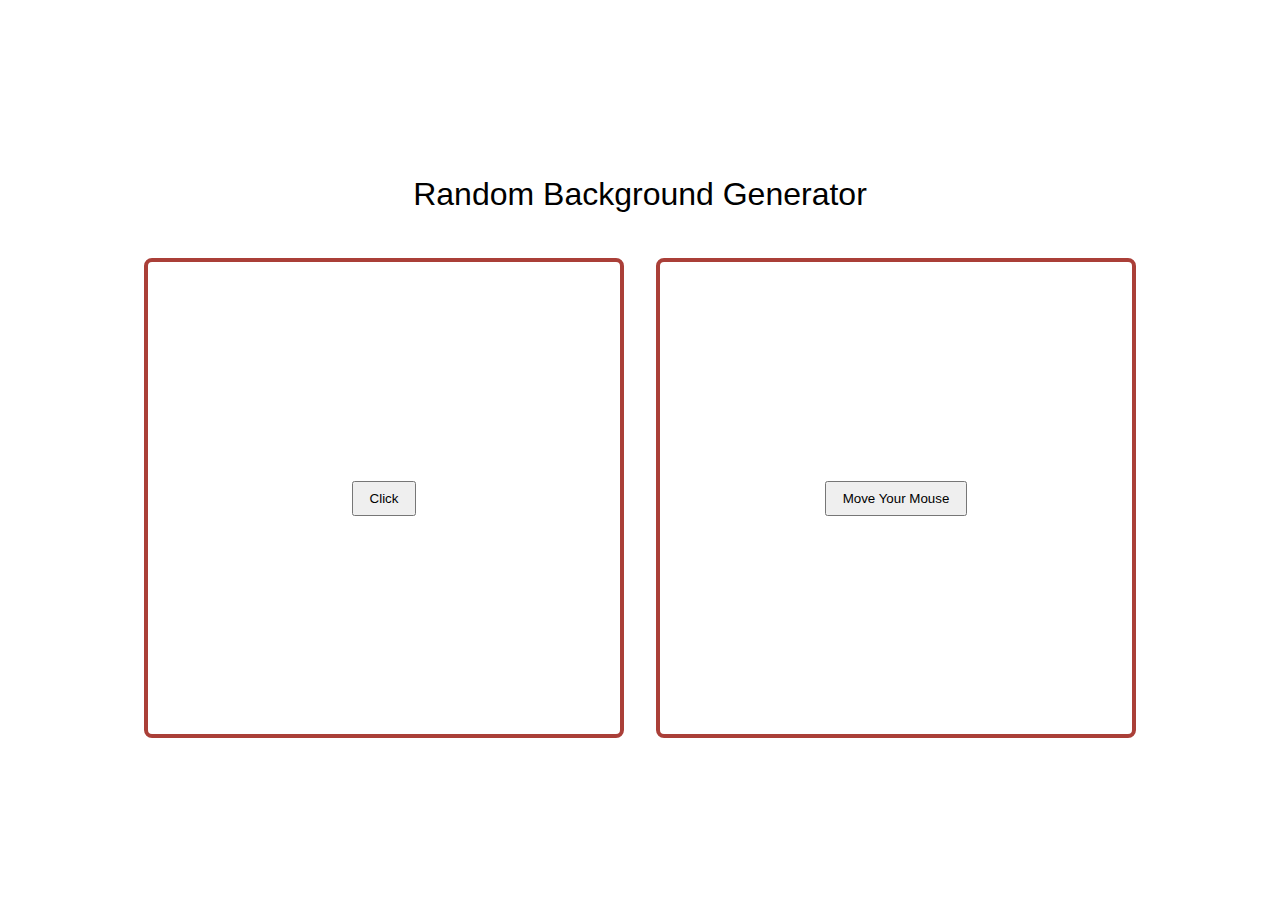
<file: block-BJaaek/code/index.html>
<!DOCTYPE html>
<html lang="en">
<head>
  <meta charset="UTF-8">
  <meta http-equiv="X-UA-Compatible" content="IE=edge">
  <meta name="viewport" content="width=device-width, initial-scale=1.0">
  <title>Random Background Generator</title>
  <link rel="stylesheet" href="style.css">
</head>
<body>
  <main>
    <section class="title">
      <div class="container flex column jcc aic">
        <h1>Random Background Generator</h1>
        <div class="boxes flex">
          <div class="box-one flex jcc aic">
            <button class="btn click-btn">Click</button>
          </div>
          <div class="box-two flex jcc aic mouse-move-btn">
            <button class="btn">Move Your Mouse</button>
          </div>
        </div>
      </div>
    </section>
  </main>
  <script src="script.js"></script>
</body>
</html>
</file>
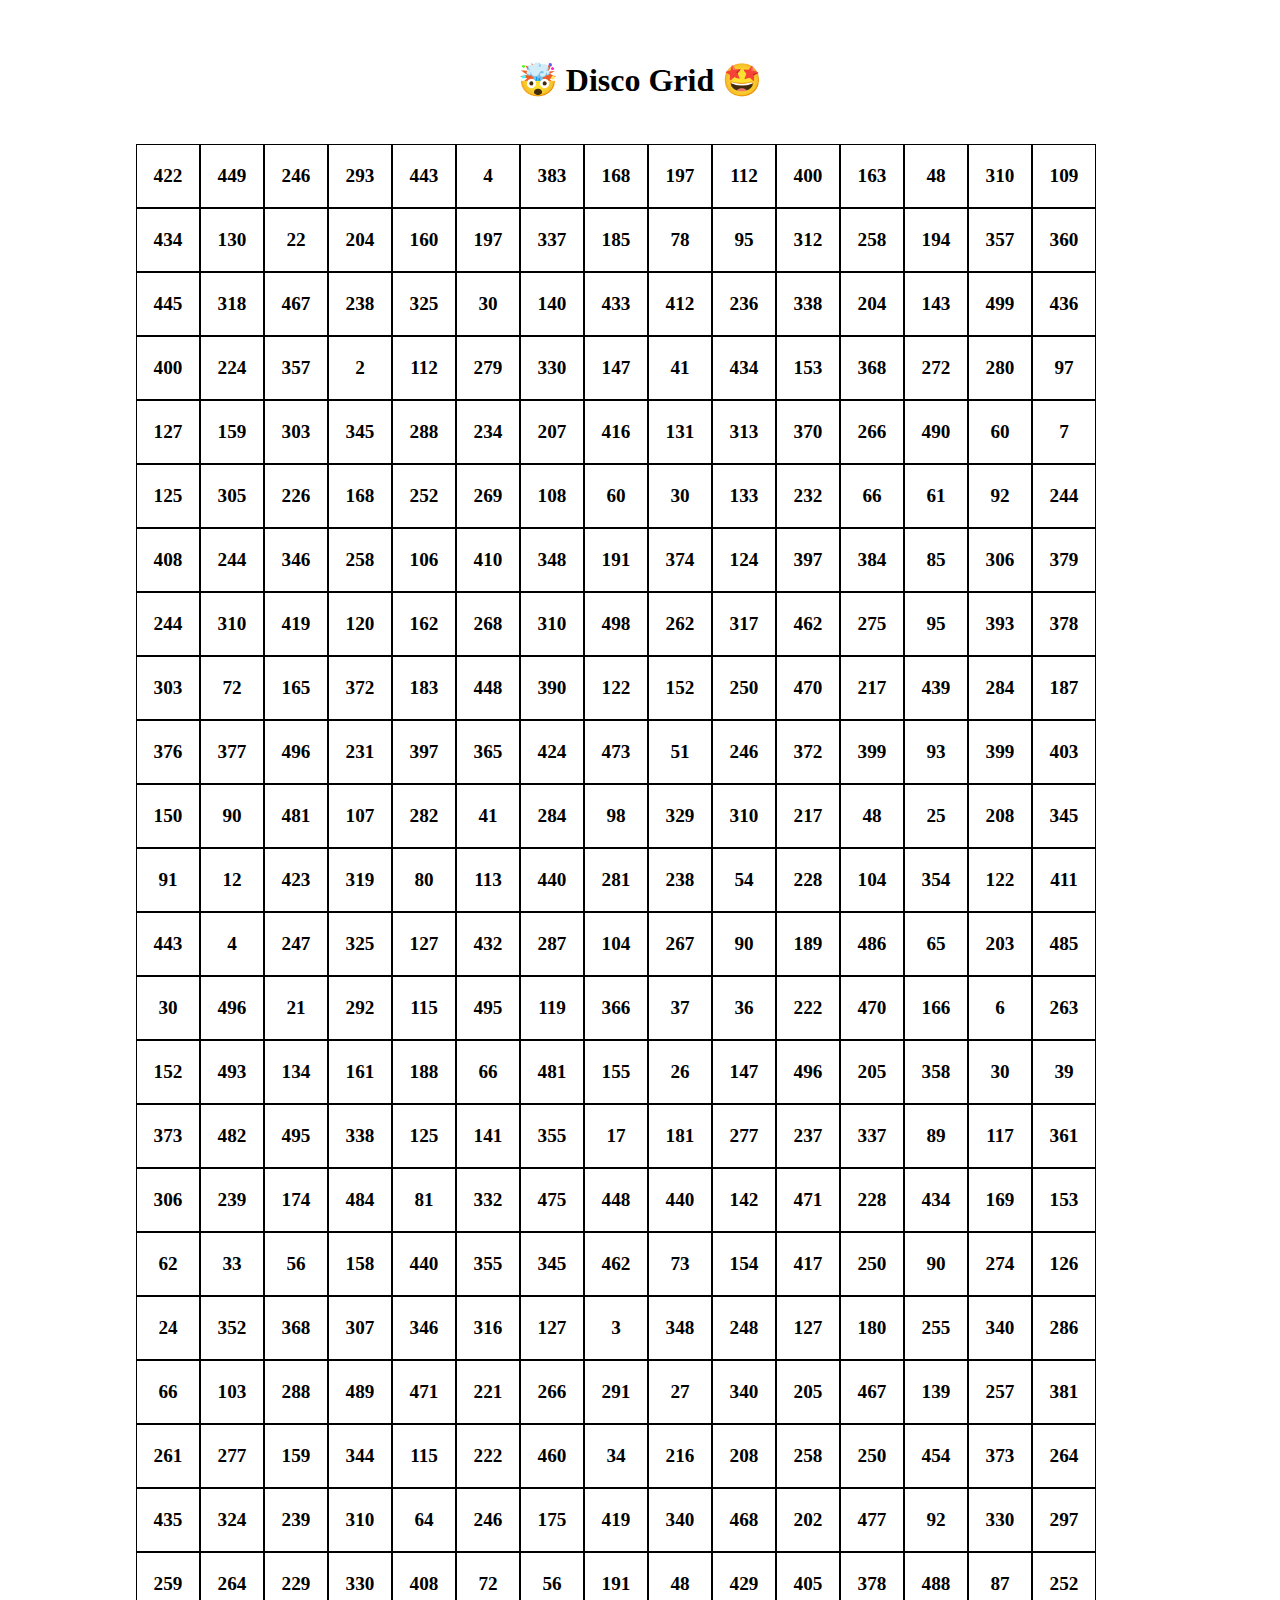
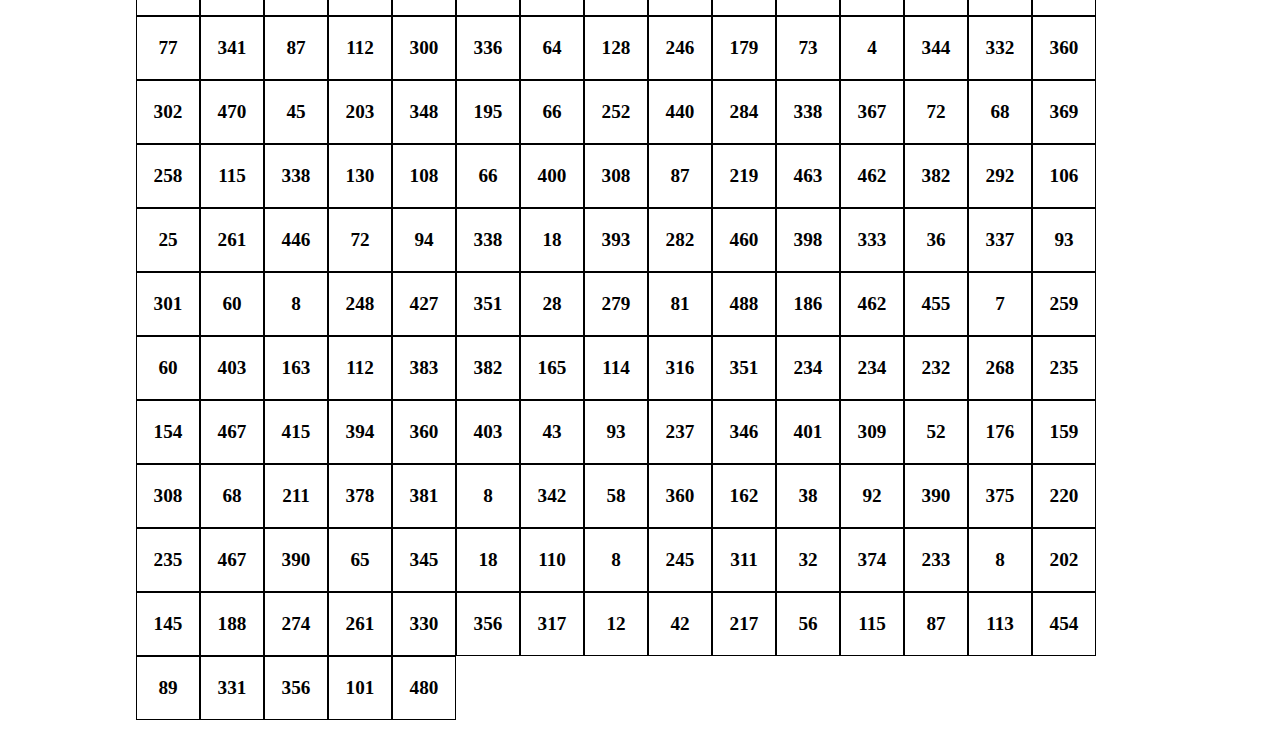
<file: block-BJaael/code/index.html>
<!DOCTYPE html>
<html lang="en">
<head>
  <meta charset="UTF-8">
  <meta http-equiv="X-UA-Compatible" content="IE=edge">
  <meta name="viewport" content="width=device-width, initial-scale=1.0">
  <link rel="stylesheet" href="style.css">
  <title>🤯 Disco Grid 🤩</title>
</head>
<body>
  <!-- main -->
  <main>
    <h1>🤯 Disco Grid 🤩</h1>
    <section class="container">
     <div class="disco-grid">

     </div> 
    </section>
  </main>
  <script src="script.js"></script>
</body>
</html>
</file>
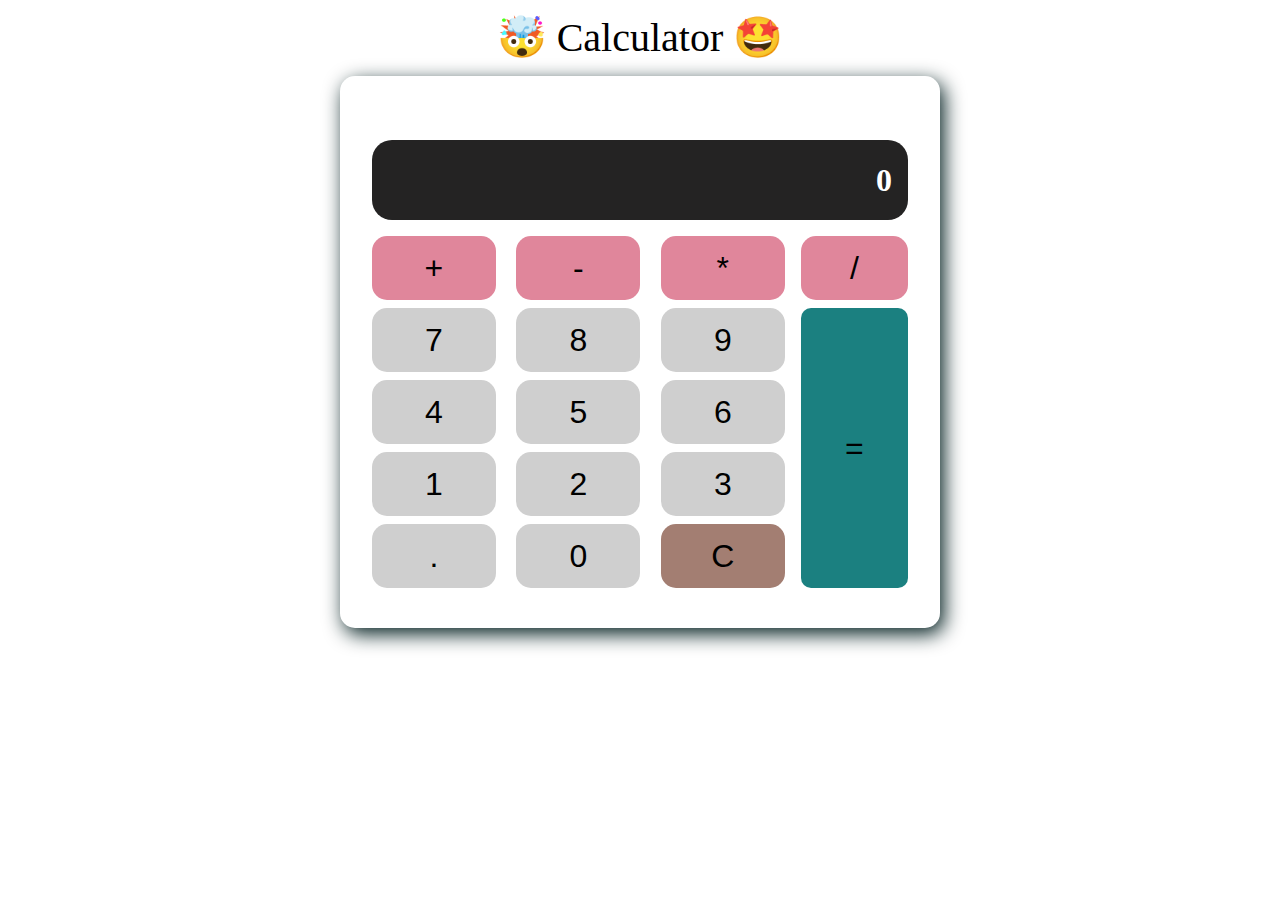
<file: block-BJaaeo/code/index.html>
<!DOCTYPE html>
<html lang="en">
  <head>
    <meta charset="UTF-8" />
    <meta name="viewport" content="width=device-width, initial-scale=1.0" />
    <title>Calculator</title>
    <link
      href="https://fonts.googleapis.com/css2?family=Montserrat:wght@200;400&display=swap"
      rel="stylesheet"
    />
    <link rel="stylesheet" href="style.css" />
  </head>
  <body>
    <h1>🤯 Calculator 🤩</h1>
    <main>
      <section class="calculator">
        <h1 class="calc-screen"></h1>
        <div class="btn-container">
          <div class="number-btn-container">
            <button class="number-btn btn functions">+</button>
            <button class="number-btn btn functions">-</button>
            <button class="number-btn btn functions">*</button>
            <button class="number-btn btn seven">7</button>
            <button class="number-btn btn eight">8</button>
            <button class="number-btn btn nine">9</button>
            <button class="number-btn btn four">4</button>
            <button class="number-btn btn five">5</button>
            <button class="number-btn btn six">6</button>
            <button class="number-btn btn one">1</button>
            <button class="number-btn btn two">2</button>
            <button class="number-btn btn three">3</button>
            <button class="number-btn btn decimal">.</button>
            <button class="number-btn btn zero">0</button>
            <button class="number-btn clear">C</button>
          </div>
          <div class="equalto-container">
            <button class=" number-btn divide btn functions">/</button>
            <button class="equal">=</button>
          </div>
        </div>

      </section>
    </main>
    <script src="./script.js"></script>
  </body>
</html>
</file>
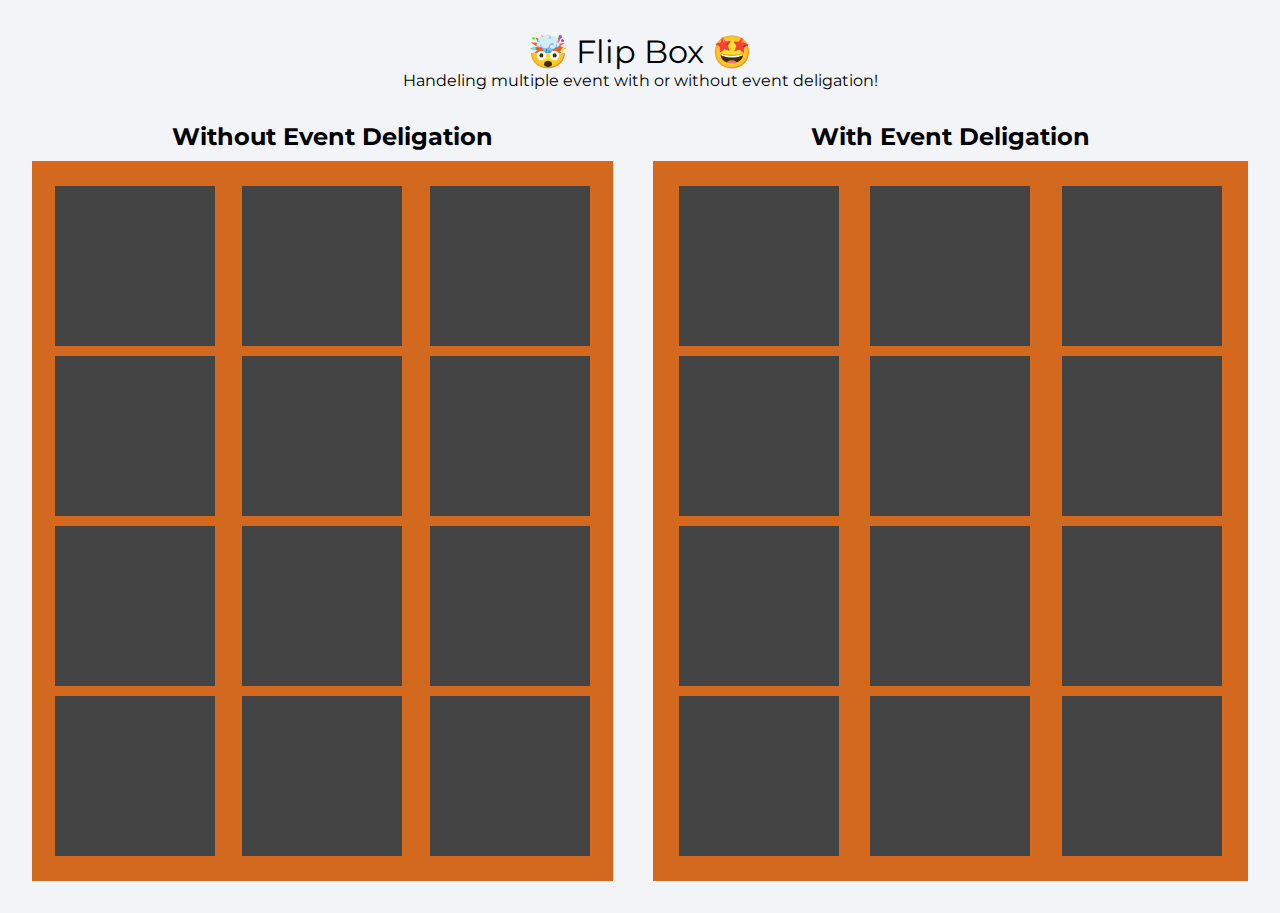
<file: block-BJaaep/code/index.html>
<!DOCTYPE html>
<html lang="en">
  <head>
    <meta charset="UTF-8" />
    <meta name="viewport" content="width=device-width, initial-scale=1.0" />
    <title>Flip Box</title>
    <link
      href="https://fonts.googleapis.com/css2?family=Montserrat:wght@200;400&display=swap"
      rel="stylesheet"
    />
    <link rel="stylesheet" href="style.css" />
  </head>
  <body>
    <h1 class="heading">🤯 Flip Box 🤩</h1>
    <p>Handeling multiple event with or without event deligation!</p>
    <div class="container">
      <div class="wrapper">
        <h2>Without Event Deligation</h2>
        <ul class="boxes first">
          <li class="box"></li>
          <li class="box"></li>
          <li class="box"></li>
          <li class="box"></li>
          <li class="box"></li>
          <li class="box"></li>
          <li class="box"></li>
          <li class="box"></li>
          <li class="box"></li>
          <li class="box"></li>
          <li class="box"></li>
          <li class="box"></li>
        </ul>
      </div>
      <div class="wrapper">
        <h2>With Event Deligation</h2>
        <ul class="boxes second">
          <li class="box" data-text = "1"></li>
          <li class="box" data-text = "2"></li>
          <li class="box" data-text = "3"></li>
          <li class="box" data-text = "4"></li>
          <li class="box" data-text = "5"></li>
          <li class="box" data-text = "6"></li>
          <li class="box" data-text = "7"></li>
          <li class="box" data-text = "8"></li>
          <li class="box" data-text = "9"></li>
          <li class="box" data-text = "10"></li>
          <li class="box" data-text = "11"></li>
          <li class="box" data-text = "12"></li>
          
        </ul>
      </div>
    </div>
    <script src="./script.js"></script>
  </body>
</html>
</file>
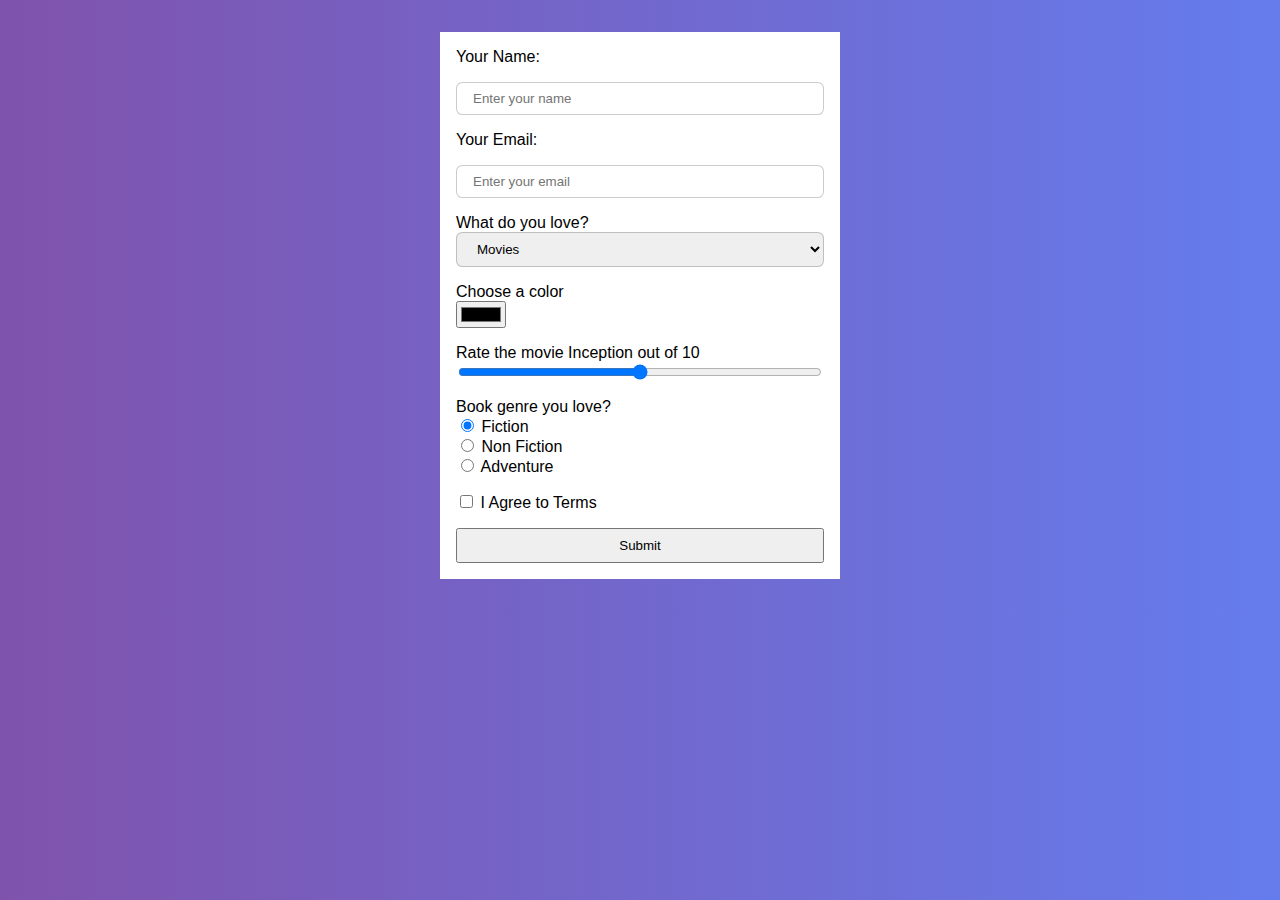
<file: block-BJaaer/code/index.html>
<!DOCTYPE html>
<html lang="en">
  <head>
    <meta charset="UTF-8" />
    <meta name="viewport" content="width=device-width, initial-scale=1.0" />
    <link rel="stylesheet" href="style.css" />
    <title>Handling Forms 👇</title>
  </head>
  <body>
    <div>
      <form class="container">
        <div class="form-control">
          <label for="name">Your Name:</label>
          <input
            id="name"
            type="text"
            name="name"
            placeholder="Enter your name"
          />
        </div>
        <div class="form-control">
          <label for="email">Your Email:</label>
          <input
            id="email"
            type="text"
            name="email"
            placeholder="Enter your email"
          />
        </div>
        <div class="form-control">
          <label for="love">What do you love?</label>
          <select id="love" name="love">
            <option value="movies">Movies</option>
            <option value="series">Series</option>
            <option value="others">Others</option>
          </select>
        </div>

        <div class="form-control">
          <label for="color">Choose a color</label>
          <input
            id="color"
            type="color"
            name="color"
            placeholder="Enter your email"
          />
        </div>
        <div class="form-control">
          <label for="range"> Rate the movie Inception out of 10 </label>
          <input
            id="range"
            type="range"
            max="10"
            step="1"
            name="range"
            placeholder="Enter your email"
          />
        </div>
        <div class="form-control">
          <label>Book genre you love?</label>

          <div>
            <input
              type="radio"
              id="fiction"
              name="book"
              value="fiction"
              checked
            />
            <label for="fiction">Fiction</label>
          </div>

          <div>
            <input
              type="radio"
              id="non-fiction"
              name="book"
              value="non-fiction"
            />
            <label for="non-fiction">Non Fiction</label>
          </div>

          <div>
            <input type="radio" id="adventure" name="book" value="adventure" />
            <label for="adventure">Adventure</label>
          </div>
        </div>
        <div class="form-control terms">
          <input type="checkbox" id="terms" name="terms" />
          <label for="terms">I Agree to Terms</label>
        </div>
        <button class = "submit" type="submit" value="submit">Submit</button>
      </form>
      <div class="modal-display open">
        <div class="relative">
          <button id = "close" class="modal-close">X</button>
          <div class="modal-info">
          </div>
        </div>
      </div>
    </div>
    <script src="script.js"></script>
  </body>
</html>
</file>
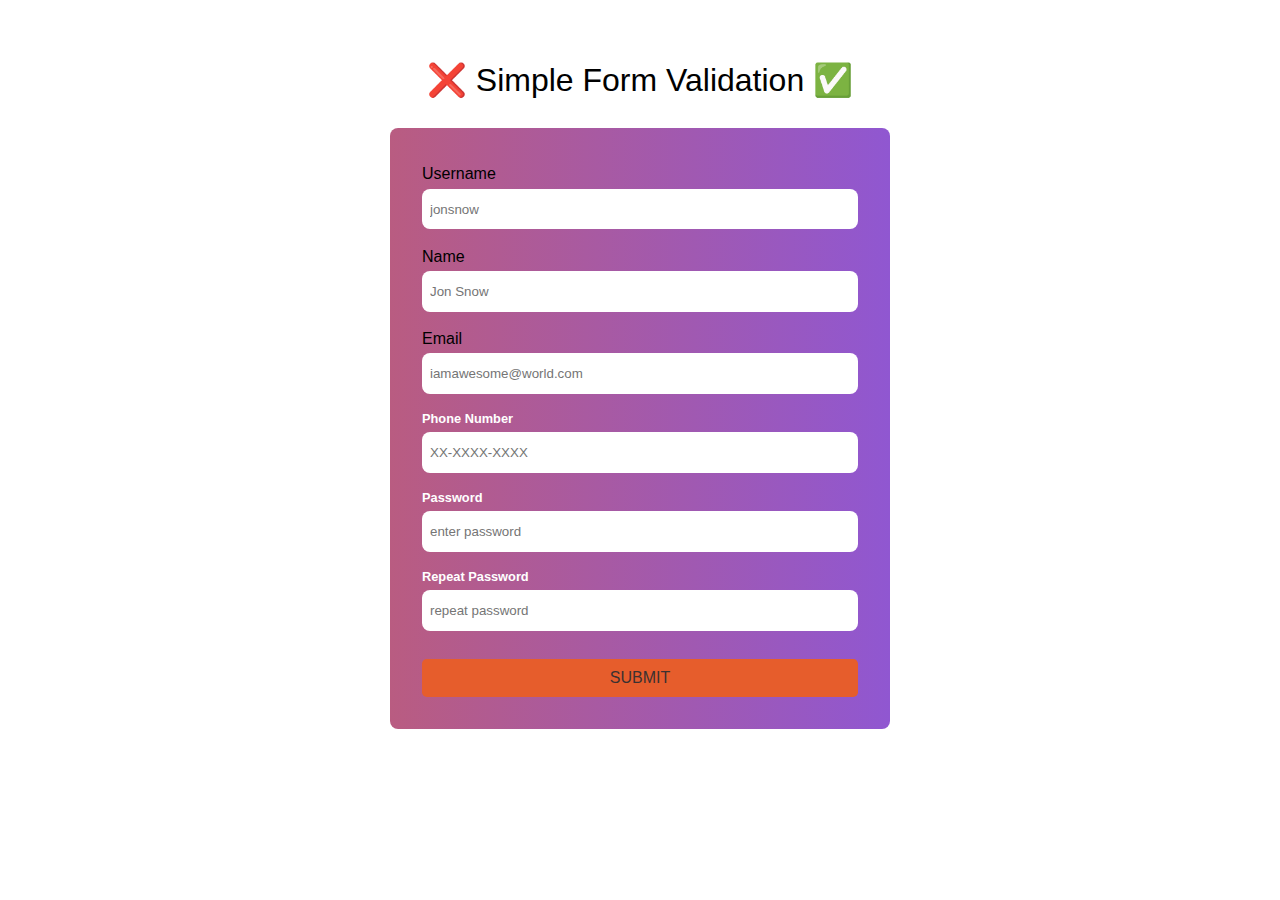
<file: block-BJaaes/code/index.html>
<!DOCTYPE html>
<html lang="en">
  <head>
    <meta charset="UTF-8" />
    <meta name="viewport" content="width=device-width, initial-scale=1.0" />
    <link rel="stylesheet" href="style.css" />
    <title>Form Validation 👇</title>
  </head>
  <body>
    <header>
      <h1>❌ Simple Form Validation ✅</h1>
    </header>
    <main>
      <form class="form">
        <div class="form-control flex column">
          <label for="text">Username</label>
          <input type="text" name = "username" placeholder="jonsnow" class="input">
          <small></small>
        </div>
        <div class="form-control flex column">
          <label for="text">Name</label>
          <input type="text" name = "name" placeholder="Jon Snow">
          <small></small>
        </div>
        <div class="form-control flex column">
          <label for="email">Email</label>
          <input type="email" name = "email" placeholder="iamawesome@world.com">
          <small><small>
        </div>
        <div class="form-control flex column">
          <label for="number">Phone Number</label>
          <input type="number" name = "phone" placeholder="XX-XXXX-XXXX">
          <small></small>
        </div>
        <div class="form-control flex column">
          <label for="password">Password</label>
          <input type="password" name = "password" placeholder="enter password">
          <small></small>
        </div>
        <div class="form-control flex column">
          <label for="password">Repeat Password</label>
          <input type="password" name = "repeat-password" placeholder="repeat password">
          <small></small>
        </div>
        <button class="submit">
          SUBMIT
        </button>
      </form>
    </main>

    <script src="script.js"></script>
  </body>
</html>
</file>
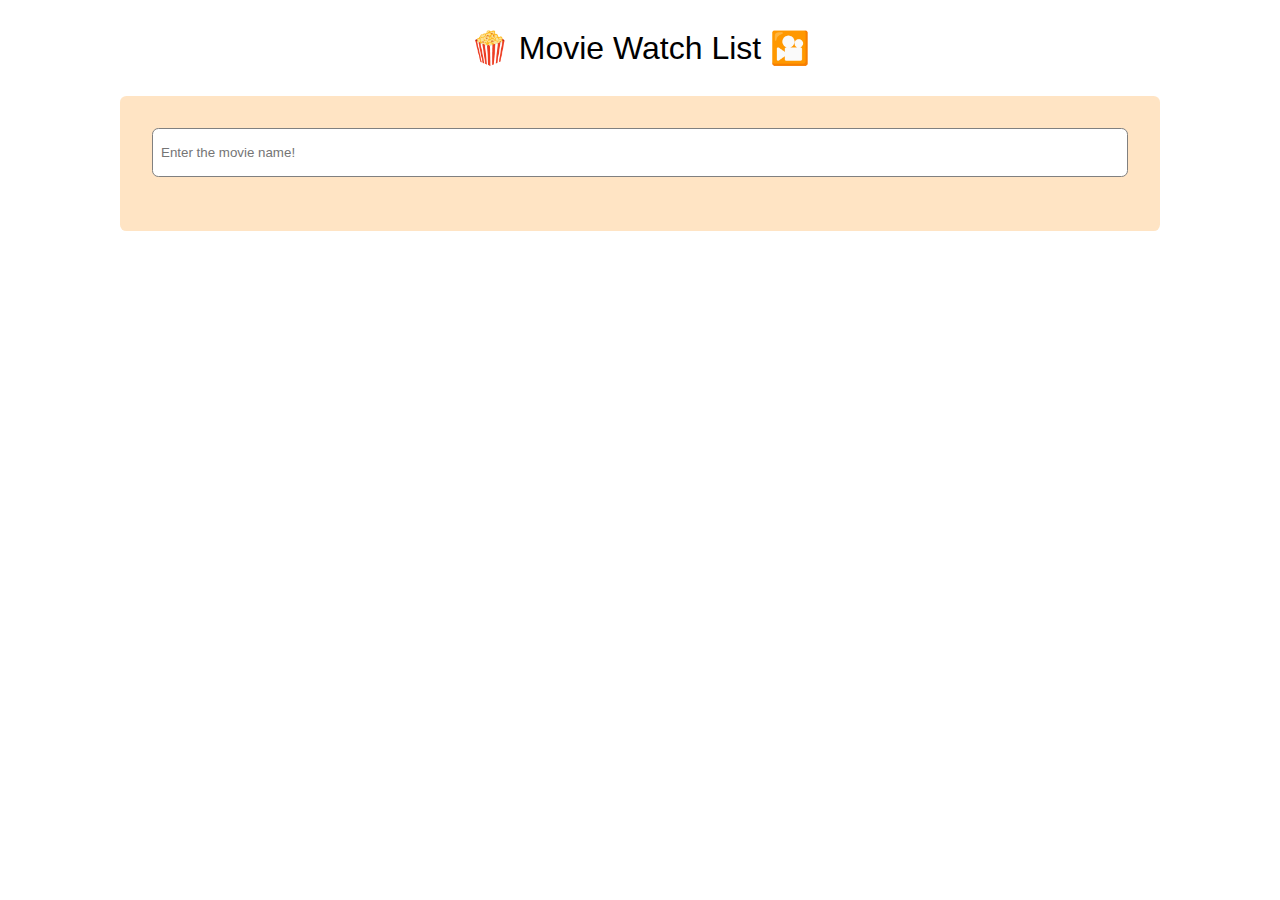
<file: block-BJaaet/code/index.html>
<!DOCTYPE html>
<html lang="en">
  <head>
    <meta charset="UTF-8" />
    <meta name="viewport" content="width=device-width, initial-scale=1.0" />
    <link rel="stylesheet" href="style.css">
    <title>Movie Watch List</title>
  </head>
  <body>
    <header>
      <h1>🍿 Movie Watch List 🎦</h1>
    </header>
    <main>
      <div class="container">
        <div class="list-input">
          <input type="text" name = "text" class="movie-input" placeholder="Enter the movie name!">
        </div>
        <ul class="movie-list">
          <!-- <li>
            <input type="checkbox" name = "movie">
            <label for="movie">Forrest Gump</label>
            <span>❌</span>
          </li> -->
        </ul>
      </div>
    </main>
    <script src="script.js"></script>
  </body>
</html>
</file>
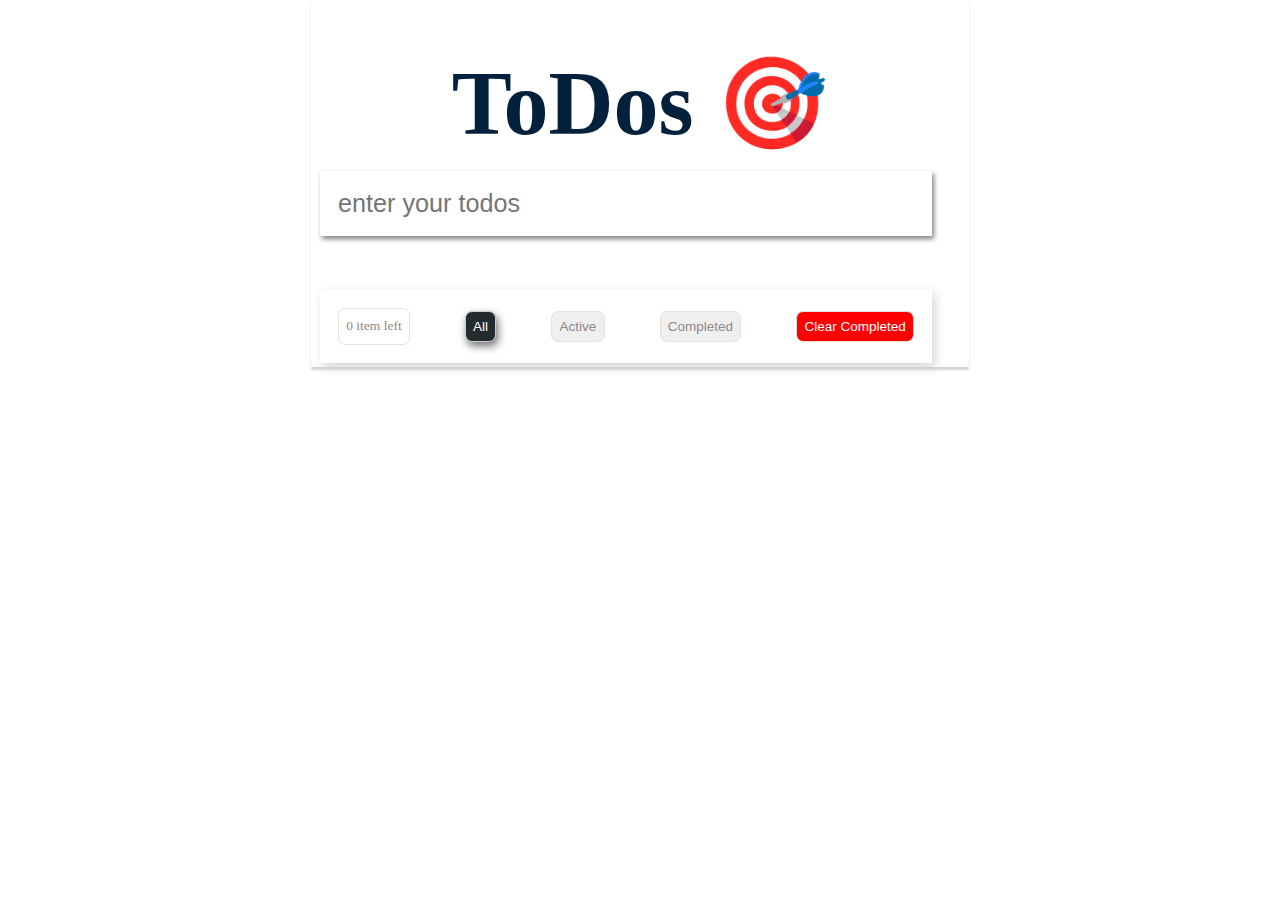
<file: block-BJaaev/code/index.html>
<!DOCTYPE html>
<html lang="en">
  <head>
    <meta charset="UTF-8" />
    <meta name="viewport" content="width=device-width, initial-scale=1.0" />
    <title>TODO Application</title>
    <link rel="stylesheet" href="style.css" />
  </head>
  <body>
    <main class="main">
      <h1>ToDos 🎯</h1>
      <input 
          type="text"
          id="input"
          name="input"
          class="input"
          placeholder="enter your todos"
      >
      <ul class="list">        
      </ul>
      <div class="summary">
        <span class="left-items sum-span"><span class="count"> </span> </span>
        <button class="all-items sum-span">All</button>
        <button class="active-items sum-span">Active</button>
        <button class="completed-items sum-span">Completed</button>
        <button class="clear-completed sum-span">Clear Completed</button>
      </div>
    </main>
    <script src="script.js"></script>
  </body>
</html>
</file>
<file: block-BJaaep/code/style.css>
html {
  box-sizing: border-box;
  font-size: 16px;
}

*,
*:before,
*:after {
  box-sizing: inherit;
}

body,
h1,
h2,
h3,
h4,
h5,
h6,
p,
ol,
ul {
  margin: 0;
  padding: 0;
  font-weight: normal;
}

ol,
ul {
  list-style: none;
}

img {
  max-width: 100%;
  height: auto;
}

body {
  background: #f2f4f8;
  font-family: 'Montserrat', sans-serif;
  text-align: center;
}

.container {
  text-align: center;
  max-width: 1280px;
  padding: 2rem;
  margin: 0 auto;
  display: flex;
}

.banner {
  display: inline-block;
  color: #424242;
  font-size: 20px;
  text-decoration: none;
  text-align: center;
  margin: 20px auto;
  padding: 10px 20px;
  background: white;
  border-radius: 4px;
  min-width: 24px;
  font-size: 20px;
  box-shadow: 0 14px 26px rgba(0, 0, 0, 0.04);
  border: 2px solid;
}
.wrapper {
  max-width: 50%;
  margin: 0 auto;
}

.boxes {
  display: flex;
  flex-wrap: wrap;
  justify-content: space-evenly;
  background-color: chocolate;
  color: #444;
  padding: 20px 0;
}

.wrapper:first-child {
  margin-right: 20px;
}

.box {
  margin: 5px;
  background-color: #444;
  background-size: contain;
  background-repeat: no-repeat;
  background-position: center center;
  height: 160px;
  width: 160px;
  display: flex;
  justify-content: center;
  align-items: center;
  font-size: 4rem;
  font-weight: bold;
  color: white;
  cursor: pointer;
}
.text {
  height: 100%;
  display: flex;
  justify-content: center;
  align-items: center;
}

.first {
  margin-right: 20px;
}

h2 {
  font-weight: bolder;
  padding-bottom: 10px;
}

.heading {
  text-align: center;
  margin-top: 2rem;
}
</file>
<file: block-BJaaek/code/style.css>
/* http://meyerweb.com/eric/tools/css/reset/ 
   v2.0 | 20110126
   License: none (public domain)
*/

html, body, div, span, applet, object, iframe,
h1, h2, h3, h4, h5, h6, p, blockquote, pre,
a, abbr, acronym, address, big, cite, code,
del, dfn, em, img, ins, kbd, q, s, samp,
small, strike, strong, sub, sup, tt, var,
b, u, i, center,
dl, dt, dd, ol, ul, li,
fieldset, form, label, legend,
table, caption, tbody, tfoot, thead, tr, th, td,
article, aside, canvas, details, embed, 
figure, figcaption, footer, header, hgroup, 
menu, nav, output, ruby, section, summary,
time, mark, audio, video {
  margin: 0;
  padding: 0;
  border: 0;
  font-size: 100%;
  font: inherit;
  vertical-align: baseline;
}
/* HTML5 display-role reset for older browsers */
article, aside, details, figcaption, figure, 
footer, header, hgroup, menu, nav, section {
  display: block;
}
body {
  line-height: 1;
}
ol, ul {
  list-style: none;
}
blockquote, q {
  quotes: none;
}
blockquote:before, blockquote:after,
q:before, q:after {
  content: '';
  content: none;
}
table {
  border-collapse: collapse;
  border-spacing: 0;
}

/* Custom Styles */

/* General */

html {
  font-size: 16px;
}

*, *::before, *::after {
  box-sizing: border-box;
}

body {
  font-family: -apple-system, BlinkMacSystemFont, 'Segoe UI', Roboto, Oxygen, Ubuntu, Cantarell, 'Open Sans', 'Helvetica Neue', sans-serif;
}

.container {
  max-width: 1040px;
  margin: 0 auto;
  width: 100%;
  height: 100vh;
}

.flex {
  display: flex;
}

.column {
  flex-direction: column;
}

.jcc {
  justify-content: center;
}

.aic {
  align-items: center;
}

a {
  text-decoration: none;
}

/* Main */

h1 {
  font-size: 2rem;
  font-weight: 400;
  text-align: center;
  padding: 2rem 0;
}

.box-one, .box-two{
  width: 30rem;
  height: 30rem;
  border: 0.3rem solid #AA3F38;
  margin: 1rem;
  border-radius: 0.5rem;
}

.btn {
  padding: 0.5rem 1rem;
  cursor: pointer;  
}
</file>
<file: block-BJaael/code/style.css>
/* http://meyerweb.com/eric/tools/css/reset/ 
   v2.0 | 20110126
   License: none (public domain)
*/

html, body, div, span, applet, object, iframe,
h1, h2, h3, h4, h5, h6, p, blockquote, pre,
a, abbr, acronym, address, big, cite, code,
del, dfn, em, img, ins, kbd, q, s, samp,
small, strike, strong, sub, sup, tt, var,
b, u, i, center,
dl, dt, dd, ol, ul, li,
fieldset, form, label, legend,
table, caption, tbody, tfoot, thead, tr, th, td,
article, aside, canvas, details, embed, 
figure, figcaption, footer, header, hgroup, 
menu, nav, output, ruby, section, summary,
time, mark, audio, video {
  margin: 0;
  padding: 0;
  border: 0;
  font-size: 100%;
  font: inherit;
  vertical-align: baseline;
}
/* HTML5 display-role reset for older browsers */
article, aside, details, figcaption, figure, 
footer, header, hgroup, menu, nav, section {
  display: block;
}
body {
  line-height: 1;
}
ol, ul {
  list-style: none;
}
blockquote, q {
  quotes: none;
}
blockquote:before, blockquote:after,
q:before, q:after {
  content: '';
  content: none;
}
table {
  border-collapse: collapse;
  border-spacing: 0;
}

/* General */

html {
  font-size: 16px;
}

*, *::before, *::after {
  box-sizing: border-box;
}

.container {
  max-width: 1040px;
  margin: 0 auto;
  width: 100%;
}

.flex {
  display: flex;
}

.jcc {
  justify-content: center;
}

.aic {
  align-items: center;
}

.wrap {
  flex-wrap: wrap;
}


a {
  text-decoration: none;
}

/* Custom */

h1 {
  text-align: center;
  font-size: 2rem;
  font-weight: 700;
  padding-top: 4rem;
  padding-bottom: 2rem;
}

/* Disco Grid */

.disco-grid {
  display: flex;
  flex-wrap: wrap;
  width: 100%;
  padding: 1rem;
}

.grid {
  display: flex;
  justify-content: center;
  align-items: center;
  font-size: 1.2rem;
  font-weight: 900;
  color: black;
  width : 4rem;
  height: 4rem;
  border: 1px solid black;
}
</file>
<file: block-BJaaeo/code/style.css>
/* http://meyerweb.com/eric/tools/css/reset/ 
   v2.0 | 20110126
   License: none (public domain)
*/

html, body, div, span, applet, object, iframe,
h1, h2, h3, h4, h5, h6, p, blockquote, pre,
a, abbr, acronym, address, big, cite, code,
del, dfn, em, img, ins, kbd, q, s, samp,
small, strike, strong, sub, sup, tt, var,
b, u, i, center,
dl, dt, dd, ol, ul, li,
fieldset, form, label, legend,
table, caption, tbody, tfoot, thead, tr, th, td,
article, aside, canvas, details, embed, 
figure, figcaption, footer, header, hgroup, 
menu, nav, output, ruby, section, summary,
time, mark, audio, video {
    margin: 0;
    padding: 0;
    border: 0;
    font-size: 100%;
    font: inherit;
    vertical-align: baseline;
}
/* HTML5 display-role reset for older browsers */
article, aside, details, figcaption, figure, 
footer, header, hgroup, menu, nav, section {
    display: block;
}
body {
    line-height: 1;
}
ol, ul {
    list-style: none;
}
blockquote, q {
    quotes: none;
}
blockquote:before, blockquote:after,
q:before, q:after {
    content: '';
    content: none;
}
table {
    border-collapse: collapse;
    border-spacing: 0;
}

/* Custom */

html {
    font-size: 16px;
}
body {
    line-height: 1.5;
}

* {
    box-sizing: border-box;
}

h1 {
    text-align: center;
    font-size: 2.5rem;
    padding: .5rem;
}

.calculator {
    max-width: 600px;
    background: white;
    margin: 0 auto;
    padding: 4rem 2rem 2rem 2rem;
    border-radius: 15px;
    box-shadow: 4px 6px 20px rgb(0, 30, 31);
}
button {
    display: inline-block;
    height: 4rem;
    border-radius: 15px;
    border: none;
    font-size: 2rem;
    cursor: pointer;
}
.calc-screen {
  width: 100%;
  padding: 1rem; 
  font-size: 2rem;
  font-weight: 600;
  display: inline-block;
  margin-bottom: 1rem;
  border: none;
  border-radius: 20px;
  text-align: right;
  background: rgb(36, 35, 35);
  color: #fff;  
  outline: none; 
}
.calc-screen:hover {
    outline: none;
}

.btn-container {
    width: 100%;
    display: flex;
    justify-content: space-between;
}
.number-btn-container {
    width: 77%;
    display: flex;
    flex-wrap: wrap;
    justify-content: space-between;
}
.number-btn {
    width: 30%;
    margin-bottom: .5rem;
    background: rgb(207,207,207);
}
.number-btn:hover {
    background: rgba(199, 116, 136, 0.5);
}

.equalto-container {
    width: 20%;
}
.divide {
    width: 100%;
    margin-bottom: .5rem;
}
.equal {
    width: 100%;
    height: 17.5rem;
    border-radius: 10px;
    background-color: rgb(27,128,128);
}
.equal:hover {
    background-color: rgba(27,128,128, .6);
}
.functions {
    background: rgb(224, 134, 155);
}
.functions:hover {
    background: rgba(207,207,207, .6);
}
.clear {
    background: rgb(163, 126, 114);
}
</file>
<file: block-BJaaer/code/style.css>
/* CSS Reset */

html {
  box-sizing: border-box;
  font-size: 16px;
}

*,
*:before,
*:after {
  box-sizing: inherit;
}

body,
h1,
h2,
h3,
h4,
h5,
h6,
p,
ol,
ul {
  margin: 0;
  padding: 0;
  font-weight: normal;
}

ol,
ul {
  list-style: none;
}

img {
  max-width: 100%;
  height: auto;
}

/* Main CSS */

body {
  font-family: -apple-system, BlinkMacSystemFont, 'Segoe UI', Roboto, Oxygen,
    Ubuntu, Cantarell, 'Open Sans', 'Helvetica Neue', sans-serif;
  background: linear-gradient(to right, #7f53ac 0, #657ced 100%);
}
* {
  box-sizing: border-box;
}

button {
  padding: 0.5rem;
}

body {
  margin-top: 2rem;
}

input[type='text'] {
  padding: 0.5rem 1rem;
  margin-top: 1rem;
  border: 1px solid rgba(0, 0, 0, 0.2);
  border-radius: 0.4rem;
}
select {
  padding: 0.5rem 1rem;
  border: 1px solid rgba(0, 0, 0, 0.2);
  border-radius: 0.4rem;
}

.container {
  max-width: 400px;
  margin: 2rem auto;
  background: white;
  padding: 1rem;
  display: flex;
  flex-direction: column;
  gap: 1rem;
}

p {
  padding-top: 1rem;
}

.form-control {
  width: 100%;
  display: flex;
  flex-direction: column;
}
input[type='text'] {
  width: 100%;
}
.terms {
  display: inline-block;
}

form {
  z-index: 1;
}

/* Modal */

.modal-display {
  position: absolute;
  padding: 3rem;
  width: 300px;
  height: 400px;
  background-color: rgb(204, 190, 190);
  border-radius: 0.4rem;
  border: 0.1rem solid gray;
  z-index: 22;
  outline: none;
  margin-top: 4rem;
  top: 0;
  left: 32%;
  display: none;
}
</file>
<file: block-BJaaes/code/style.css>
/* http://meyerweb.com/eric/tools/css/reset/ 
   v2.0 | 20110126
   License: none (public domain)
*/

html, body, div, span, applet, object, iframe,
h1, h2, h3, h4, h5, h6, p, blockquote, pre,
a, abbr, acronym, address, big, cite, code,
del, dfn, em, img, ins, kbd, q, s, samp,
small, strike, strong, sub, sup, tt, var,
b, u, i, center,
dl, dt, dd, ol, ul, li,
fieldset, form, label, legend,
table, caption, tbody, tfoot, thead, tr, th, td,
article, aside, canvas, details, embed, 
figure, figcaption, footer, header, hgroup, 
menu, nav, output, ruby, section, summary,
time, mark, audio, video {
  margin: 0;
  padding: 0;
  border: 0;
  font-size: 100%;
  font: inherit;
  vertical-align: baseline;
}
/* HTML5 display-role reset for older browsers */
article, aside, details, figcaption, figure, 
footer, header, hgroup, menu, nav, section {
  display: block;
}
body {
  line-height: 1;
}
ol, ul {
  list-style: none;
}
blockquote, q {
  quotes: none;
}
blockquote:before, blockquote:after,
q:before, q:after {
  content: '';
  content: none;
}
table {
  border-collapse: collapse;
  border-spacing: 0;
}

/* General */

html {
  font-size: 16px;
}

*, *::before, *::after {
  box-sizing: border-box;
}

body {
  font-family: -apple-system, BlinkMacSystemFont, 'Segoe UI', Roboto, Oxygen, Ubuntu, Cantarell, 'Open Sans', 'Helvetica Neue', sans-serif;
}

.container {
  max-width: 1040px;
  margin: 0 auto;
  width: 100%;
}

.flex {
  display: flex;
}

.jcc {
  justify-content: center;
}

.aic {
  align-items: center;
}

a {
  text-decoration: none;
}

.column {
  flex-direction: column;
}

/* Custom */

form {
  max-width: 500px;
  margin: 0 auto;
  padding: 2rem;
  margin-top: 2rem;
  border-radius: 0.5rem;
  background: linear-gradient(to right, #b95c81, #9057d1);
}

h1 {
  text-align: center;
  margin-top: 4rem;
  font-size: 2rem;
}

label {
  margin: 0.4rem 0;
}

input {
  padding: 0.8rem 0.5rem;
  margin-bottom: 0.8rem;
  display: block;
  width: 100%;
  border-radius: 0.5rem;
  border: none;
  outline: none;
}

button {
  background-color: rgb(230, 93, 44);
  padding: 0.6rem 0.4rem;
  border: none;
  outline: none;
  color: rgb(59, 49, 49);
  border-radius: 0.3rem;
  width: 100%;
  margin-top: 1rem;
  cursor: pointer;
  font-size: 1rem;
}

small {
  font-size: 0.8rem;
  color: #fff;
  font-weight: 600;
}

.success {
  border: 1px solid green;
}

.error {
  border: 1px solid red;
}
</file>
<file: block-BJaaet/code/style.css>
/* http://meyerweb.com/eric/tools/css/reset/ 
   v2.0 | 20110126
   License: none (public domain)
*/

html, body, div, span, applet, object, iframe,
h1, h2, h3, h4, h5, h6, p, blockquote, pre,
a, abbr, acronym, address, big, cite, code,
del, dfn, em, img, ins, kbd, q, s, samp,
small, strike, strong, sub, sup, tt, var,
b, u, i, center,
dl, dt, dd, ol, ul, li,
fieldset, form, label, legend,
table, caption, tbody, tfoot, thead, tr, th, td,
article, aside, canvas, details, embed, 
figure, figcaption, footer, header, hgroup, 
menu, nav, output, ruby, section, summary,
time, mark, audio, video {
  margin: 0;
  padding: 0;
  border: 0;
  font-size: 100%;
  font: inherit;
  vertical-align: baseline;
}
/* HTML5 display-role reset for older browsers */
article, aside, details, figcaption, figure, 
footer, header, hgroup, menu, nav, section {
  display: block;
}
body {
  line-height: 1;
}
ol, ul {
  list-style: none;
}
blockquote, q {
  quotes: none;
}
blockquote:before, blockquote:after,
q:before, q:after {
  content: '';
  content: none;
}
table {
  border-collapse: collapse;
  border-spacing: 0;
}

/* General */

html {
  font-size: 16px;
}

*, *::before, *::after {
  box-sizing: border-box;
}

body {
  font-family: -apple-system, BlinkMacSystemFont, 'Segoe UI', Roboto, Oxygen, Ubuntu, Cantarell, 'Open Sans', 'Helvetica Neue', sans-serif;
}

.container {
  max-width: 1040px;
  margin: 0 auto;
  width: 100%;
  padding: 2rem;
  border-radius: 0.4rem;
  background-color: bisque;
}

.flex {
  display: flex;
}

.jcc {
  justify-content: center;
}

.jsb {
  justify-content: space-between;
}

.aic {
  align-items: center;
}

a {
  text-decoration: none;
}

/* Custom */

header {
  text-align: center;
  padding: 2rem 0;
}

h1 {
  font-size: 2rem;
}

.list-input {
  text-align: center;
}

.movie-input {
  display: block;
  width: 100%;
  margin-bottom: 1rem;
  padding: 1rem 0.5rem;
  border-radius: 0.4rem;
  outline: none;
  border: 1.5px solid gray;
}

.movie-list {
  margin: 1.4rem 0;
  padding-left: 1rem;
}

li {
  font-size: 1.4rem;
  margin-bottom: 1rem;
}

label {
  margin-left: 1rem;
}

span {
  margin-left: 3rem;
  cursor: pointer;
}
</file>
<file: block-BJaaev/code/style.css>
/* http://meyerweb.com/eric/tools/css/reset/ 
   v2.0 | 20110126
   License: none (public domain)
*/

html, body, div, span, applet, object, iframe,
h1, h2, h3, h4, h5, h6, p, blockquote, pre,
a, abbr, acronym, address, big, cite, code,
del, dfn, em, img, ins, kbd, q, s, samp,
small, strike, strong, sub, sup, tt, var,
b, u, i, center,
dl, dt, dd, ol, ul, li,
fieldset, form, label, legend,
table, caption, tbody, tfoot, thead, tr, th, td,
article, aside, canvas, details, embed, 
figure, figcaption, footer, header, hgroup, 
menu, nav, output, ruby, section, summary,
time, mark, audio, video {
    margin: 0;
    padding: 0;
    border: 0;
    font-size: 100%;
    font: inherit;
    vertical-align: baseline;
}
/* HTML5 display-role reset for older browsers */
article, aside, details, figcaption, figure, 
footer, header, hgroup, menu, nav, section {
    display: block;
}
body {
    line-height: 1;
}
ol, ul {
    list-style: none;
}
blockquote, q {
    quotes: none;
}
blockquote:before, blockquote:after,
q:before, q:after {
    content: '';
    content: none;
}
table {
    border-collapse: collapse;
    border-spacing: 0;
}

/* CUSTOM STYLES */
html {
    font-size: 18px;
}
body {
    line-height: 1.5;
}

h1 {
    font-size: 5rem;
    font-weight: 700;
    text-align: center;
    color: #03203C;
}
.main {
    width: 50%;
    padding: 2rem .5rem .25rem .5rem;
    margin: auto auto;
    box-shadow: 0px 3px 2px 0px lightgray;
}
.input {
    display: inline-block;
    width: 90%;
    font-size: 1.4rem;
    padding: 1rem;
    outline: none;
    border: none;
    box-shadow: 2px 3px 5px grey;
    margin-bottom: 2rem;
}
.list-items {
    display: flex;
    justify-content: space-between;
    font-size: 1.4rem;
    font-weight: 800;
    color: #03203C;
    padding-bottom: .5rem;
    border-bottom: 1px dashed black;
    position: relative;
}

.checkbox {
    width: 1.3rem;
    height: 1.3rem;
    background-color: rgb(238, 238, 238);
    border-radius: 50%;
    vertical-align: middle;
    border: 1px solid rgb(245, 113, 113);
    outline: none;
    cursor: pointer;
} 
.checkbox:checked {
   background-color: #2827CC;
   border: 1px solid rgb(2, 20, 26);
}
.todo-name {
    padding-left: 1rem;
    text-transform: capitalize;
}

.close {
    font-size: 1rem;
    cursor: pointer;
}
.close:hover {
    text-align: center;
    vertical-align: middle;
    transform: scale(1.15);
}
.summary {
    width: 90%;
    display: flex;
    justify-content: space-between;
    align-items: center;
    padding: 1rem;
    margin-top: 1rem;
    margin-bottom: 0;
    box-shadow: 3px 4px 10px lightgray;
}
.sum-span {
    display: inline-block;
    font-size: .75rem;
    font-weight: 500;
    color: rgb(143, 136, 136);
    border: .15px solid rgb(233, 222, 222);
    padding: 0.4rem;
    cursor: pointer;
    border-radius: 0.4rem;
}

.clear-completed {
  background-color: red;
  color: #fff;
}

.update-box {
    height: 1.9rem;
    position: absolute;
    text-align: center;
    width: 88%;
    font-size: 1.4rem;
    font-weight: 800;
    color: rgb(238, 136, 118);
}
.selected {
    background: #242B2E;
    color: #fff;
    border: 1px solid rgb(212, 202, 202);
    box-shadow: 2px 4px 8px rgb(112, 111, 111);
}
</file>
